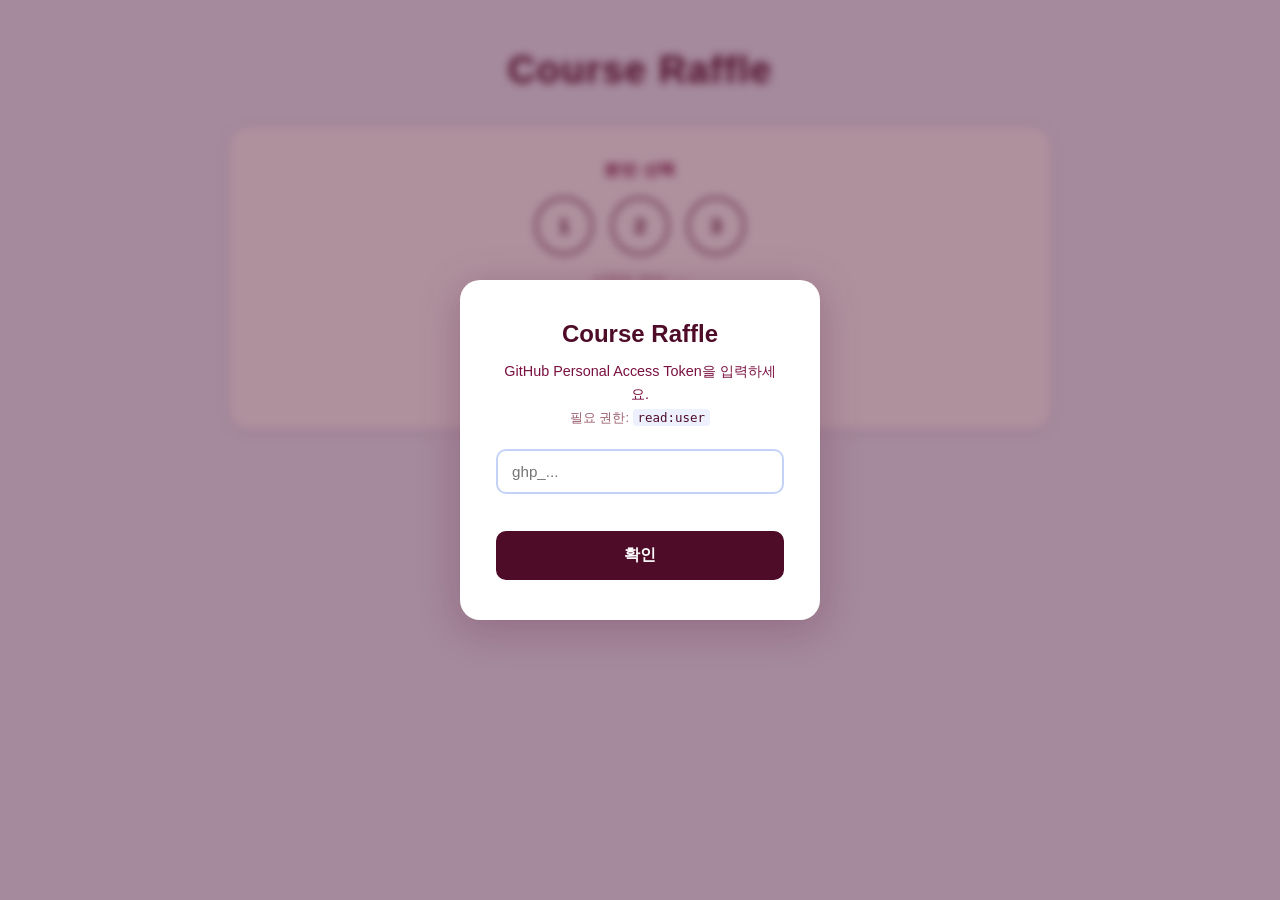
<file: ewha39199/index.html>
<!DOCTYPE html>
<html lang="ko">
<head>
  <meta charset="UTF-8">
  <meta name="viewport" content="width=device-width, initial-scale=1.0">
  <title>Course Raffle</title>
  <link rel="stylesheet" href="style.css">
</head>
<body>

  <!-- Auth modal -->
  <div id="auth-modal" class="modal-overlay">
    <div class="modal-box">
      <h2 class="modal-title">Course Raffle</h2>
      <p class="modal-desc">GitHub Personal Access Token을 입력하세요.<br><span class="modal-hint">필요 권한: <code>read:user</code></span></p>
      <input id="pat-input" type="password" class="pat-input" placeholder="ghp_...">
      <p id="auth-error" class="auth-error"></p>
      <button id="auth-submit" class="auth-submit-btn" onclick="submitPAT()">확인</button>
    </div>
  </div>

  <div class="container">
    <h1>Course Raffle</h1>

    <section class="controls">
      <p class="label">분반 선택</p>
      <div class="section-buttons">
        <button class="section-btn" onclick="selectSection(1)">1</button>
        <button class="section-btn" onclick="selectSection(2)">2</button>
        <button class="section-btn" onclick="selectSection(3)">3</button>
      </div>
      <p class="selected-label" id="selected-label">선택된 분반: —</p>
      <button class="draw-btn" id="draw-btn" onclick="runDraw()" disabled>뽑기!</button>
      <p class="sync-status" id="sync-status"></p>
    </section>

    <section class="cards-section" id="cards-section" style="display:none">
      <h2>분반 <span id="cards-section-num"></span> — 이번 뽑기 결과</h2>
      <div class="card-grid" id="card-grid"></div>
      <div class="summary">
        <span>평균: <strong id="avg-display"></strong></span>
      </div>
    </section>

    <section class="history-section" id="history-section" style="display:none">
      <h2>과거 기록 — 분반 <span id="history-section-num"></span></h2>
      <table id="history-table">
        <thead>
          <tr>
            <th>#</th>
            <th>날짜</th>
            <th>평균</th>
          </tr>
        </thead>
        <tbody id="history-body"></tbody>
      </table>
    </section>

    <section class="flush-section" id="flush-section" style="display:none">
      <select id="flush-date" class="flush-select">
        <option value="">날짜를 선택하세요</option>
      </select>
      <button class="flush-btn" id="flush-btn" onclick="runFlush()" disabled>Flush</button>
      <p class="flush-status" id="flush-status"></p>
    </section>
  </div>

  <script src="app.js"></script>
</body>
</html>
</file>
<file: ewha39199/style.css>
/* ── Palette ─────────────────────────────────────────────────────────────────
   Plum dark  : #4F0C28
   Plum mid   : #7A1040
   Plum light : #F5E8EE
   Periwinkle : #C5D2F8
   Peri light : #EDF0FD
   Peri dark  : #8FA3E8
────────────────────────────────────────────────────────────────────────────── */

* {
  box-sizing: border-box;
  margin: 0;
  padding: 0;
}

body {
  font-family: 'Apple SD Gothic Neo', 'Malgun Gothic', 'Segoe UI', sans-serif;
  background: #EDF0FD;
  color: #4F0C28;
  min-height: 100vh;
}

.container {
  max-width: 860px;
  margin: 0 auto;
  padding: 48px 20px 64px;
}

h1 {
  font-size: 2.4rem;
  font-weight: 800;
  text-align: center;
  color: #4F0C28;
  margin-bottom: 36px;
  letter-spacing: 0.03em;
}

h2 {
  font-size: 1.05rem;
  font-weight: 700;
  color: #7A1040;
  margin-bottom: 18px;
}

/* ── Auth modal ─────────────────────────────────────────────────────────── */
.modal-overlay {
  display: none;
  position: fixed;
  inset: 0;
  background: rgba(79, 12, 40, 0.45);
  backdrop-filter: blur(4px);
  z-index: 100;
  align-items: center;
  justify-content: center;
}

.modal-box {
  background: white;
  border-radius: 20px;
  padding: 40px 36px;
  width: 360px;
  max-width: 90vw;
  box-shadow: 0 8px 40px rgba(79, 12, 40, 0.25);
  text-align: center;
}

.modal-title {
  font-size: 1.5rem;
  font-weight: 800;
  color: #4F0C28;
  margin-bottom: 12px;
}

.modal-desc {
  font-size: 0.9rem;
  color: #7A1040;
  line-height: 1.6;
  margin-bottom: 20px;
}

.modal-hint {
  font-size: 0.8rem;
  color: #9A6070;
}

.modal-hint code {
  background: #EDF0FD;
  color: #4F0C28;
  padding: 1px 5px;
  border-radius: 4px;
  font-size: 0.78rem;
}

.pat-input {
  width: 100%;
  padding: 12px 14px;
  border: 2px solid #C5D2F8;
  border-radius: 10px;
  font-size: 0.95rem;
  color: #4F0C28;
  outline: none;
  transition: border-color 0.15s;
  margin-bottom: 8px;
}

.pat-input:focus {
  border-color: #4F0C28;
}

.auth-error {
  min-height: 1.2em;
  font-size: 0.82rem;
  color: #c62828;
  font-weight: 600;
  margin-bottom: 14px;
}

.auth-submit-btn {
  background: #4F0C28;
  color: white;
  border: 2px solid #4F0C28;
  border-radius: 10px;
  padding: 12px 40px;
  font-size: 1rem;
  font-weight: 800;
  cursor: pointer;
  width: 100%;
  transition: all 0.18s ease;
}

.auth-submit-btn:hover:not(:disabled) {
  background: #7A1040;
}

.auth-submit-btn:disabled {
  background: #4F0C28;
  opacity: 0.45;
  cursor: not-allowed;
}

/* ── Controls ───────────────────────────────────────────────────────────── */
.controls {
  background: white;
  border-radius: 18px;
  padding: 32px 28px;
  box-shadow: 0 2px 16px rgba(79, 12, 40, 0.08);
  text-align: center;
  margin-bottom: 28px;
}

.label {
  font-size: 1rem;
  font-weight: 700;
  color: #7A1040;
  margin-bottom: 16px;
  letter-spacing: 0.04em;
}

.section-buttons {
  display: flex;
  justify-content: center;
  gap: 18px;
  margin-bottom: 16px;
}

.section-btn {
  width: 58px;
  height: 58px;
  border-radius: 50%;
  border: 2px solid #4F0C28;
  background: transparent;
  color: #4F0C28;
  font-size: 1.3rem;
  font-weight: 800;
  cursor: pointer;
  transition: all 0.18s ease;
}

.section-btn:hover {
  background: #8FA3E8;
  color: white;
  transform: translateY(-2px);
  box-shadow: 0 4px 12px rgba(79, 12, 40, 0.18);
}

.section-btn.active {
  background: #4F0C28;
  color: white;
  box-shadow: 0 4px 14px rgba(79, 12, 40, 0.4);
  transform: translateY(-2px);
}

.selected-label {
  font-size: 0.9rem;
  color: #9A6070;
  margin-bottom: 22px;
}

.draw-btn {
  background: #4F0C28;
  color: white;
  border: 2px solid #4F0C28;
  border-radius: 12px;
  padding: 14px 48px;
  font-size: 1.1rem;
  font-weight: 800;
  cursor: pointer;
  letter-spacing: 0.06em;
  transition: all 0.18s ease;
}

.draw-btn:hover:not(:disabled) {
  background: #7A1040;
  transform: translateY(-2px);
  box-shadow: 0 6px 16px rgba(79, 12, 40, 0.35);
}

.draw-btn:disabled {
  background: #4F0C28;
  opacity: 0.45;
  cursor: not-allowed;
}

.sync-status {
  min-height: 1.2em;
  margin-top: 12px;
  font-size: 0.85rem;
  font-weight: 600;
}
.sync-status.syncing { color: #9A6070; }
.sync-status.success { color: #2e7d32; }
.sync-status.error   { color: #c62828; }

/* ── Card grid ──────────────────────────────────────────────────────────── */
.cards-section {
  background: white;
  border-radius: 18px;
  padding: 28px;
  box-shadow: 0 2px 16px rgba(79, 12, 40, 0.08);
  margin-bottom: 28px;
}

.card-grid {
  display: grid;
  grid-template-columns: repeat(6, 1fr);
  gap: 10px;
  margin-bottom: 22px;
}

.card {
  border: 1.5px solid #C5D2F8;
  border-radius: 10px;
  aspect-ratio: 2 / 3;
  display: flex;
  flex-direction: column;
  align-items: center;
  justify-content: center;
  position: relative;
  box-shadow: 0 2px 8px rgba(79, 12, 40, 0.07);
  animation: flipIn 0.45s ease both;
  cursor: default;
  transition: transform 0.15s, box-shadow 0.15s;
}

.card:hover {
  transform: translateY(-3px) scale(1.04);
  box-shadow: 0 6px 16px rgba(79, 12, 40, 0.18);
  z-index: 2;
}

.card-index {
  position: absolute;
  top: 5px;
  left: 7px;
  font-size: 0.6rem;
  color: #9A6070;
  font-weight: 600;
}

.card-value {
  font-size: 1.55rem;
  font-weight: 800;
  color: #4F0C28;
}

@keyframes flipIn {
  from {
    opacity: 0;
    transform: rotateY(90deg) scale(0.85);
  }
  to {
    opacity: 1;
    transform: rotateY(0deg) scale(1);
  }
}

.summary {
  display: flex;
  align-items: center;
  justify-content: space-between;
  padding-top: 18px;
  border-top: 1.5px solid #EDF0FD;
}

.summary span {
  font-size: 0.95rem;
  color: #7A1040;
}

.summary strong {
  font-size: 1.25rem;
  font-weight: 800;
  color: #4F0C28;
  margin-left: 4px;
}



/* ── History table ──────────────────────────────────────────────────────── */
.history-section {
  background: white;
  border-radius: 18px;
  padding: 28px;
  box-shadow: 0 2px 16px rgba(79, 12, 40, 0.08);
}

#history-table {
  width: 100%;
  border-collapse: collapse;
}

#history-table th {
  text-align: left;
  padding: 10px 16px;
  background: #EDF0FD;
  color: #7A1040;
  font-weight: 700;
  font-size: 0.88rem;
  border-bottom: 2px solid #C5D2F8;
}

#history-table td {
  padding: 10px 16px;
  border-bottom: 1px solid #F5E8EE;
  font-size: 0.95rem;
  color: #4F0C28;
}

#history-table tr:last-child td {
  border-bottom: none;
}

#history-table tr:hover td {
  background: #EDF0FD;
}

/* ── Flush section ─────────────────────────────────────────────────────── */
.flush-section {
  text-align: center;
  margin-top: 28px;
}

.flush-select {
  padding: 10px 14px;
  border: 2px solid #C5D2F8;
  border-radius: 10px;
  font-size: 0.95rem;
  color: #4F0C28;
  background: white;
  outline: none;
  cursor: pointer;
  margin-right: 10px;
  transition: border-color 0.15s;
}

.flush-select:focus {
  border-color: #4F0C28;
}

.flush-btn {
  background: #c62828;
  color: white;
  border: 2px solid #c62828;
  border-radius: 12px;
  padding: 10px 32px;
  font-size: 0.95rem;
  font-weight: 800;
  cursor: pointer;
  transition: all 0.18s ease;
}

.flush-btn:hover:not(:disabled) {
  background: #a01010;
  transform: translateY(-2px);
  box-shadow: 0 4px 12px rgba(198, 40, 40, 0.35);
}

.flush-btn:disabled {
  opacity: 0.45;
  cursor: not-allowed;
}

.flush-status {
  min-height: 1.2em;
  margin-top: 12px;
  font-size: 0.85rem;
  font-weight: 600;
}
.flush-status.syncing { color: #9A6070; }
.flush-status.success { color: #2e7d32; }
.flush-status.error   { color: #c62828; }

/* ── Responsive ─────────────────────────────────────────────────────────── */
@media (max-width: 560px) {
  h1 { font-size: 1.7rem; }
  .card-grid { gap: 6px; }
  .card-value { font-size: 1.2rem; }
  .card-index { font-size: 0.5rem; }
}
</file>
